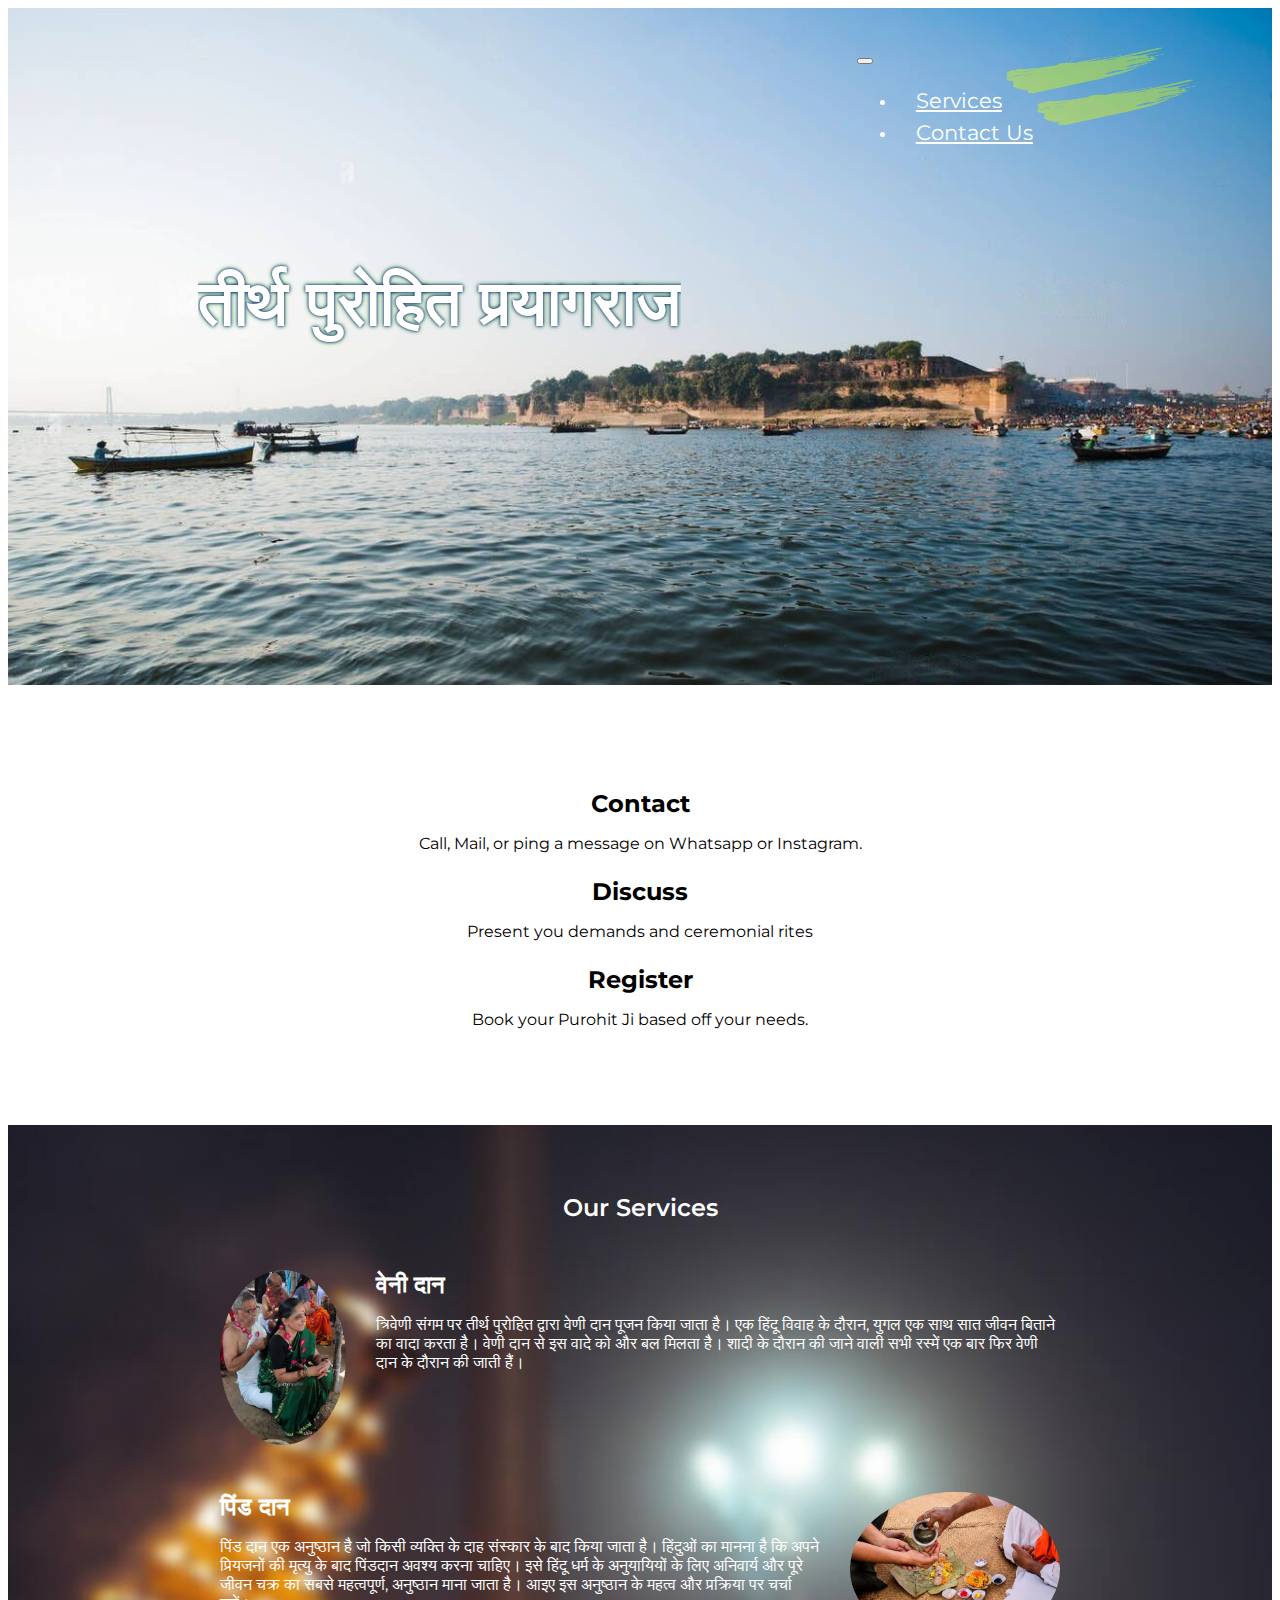
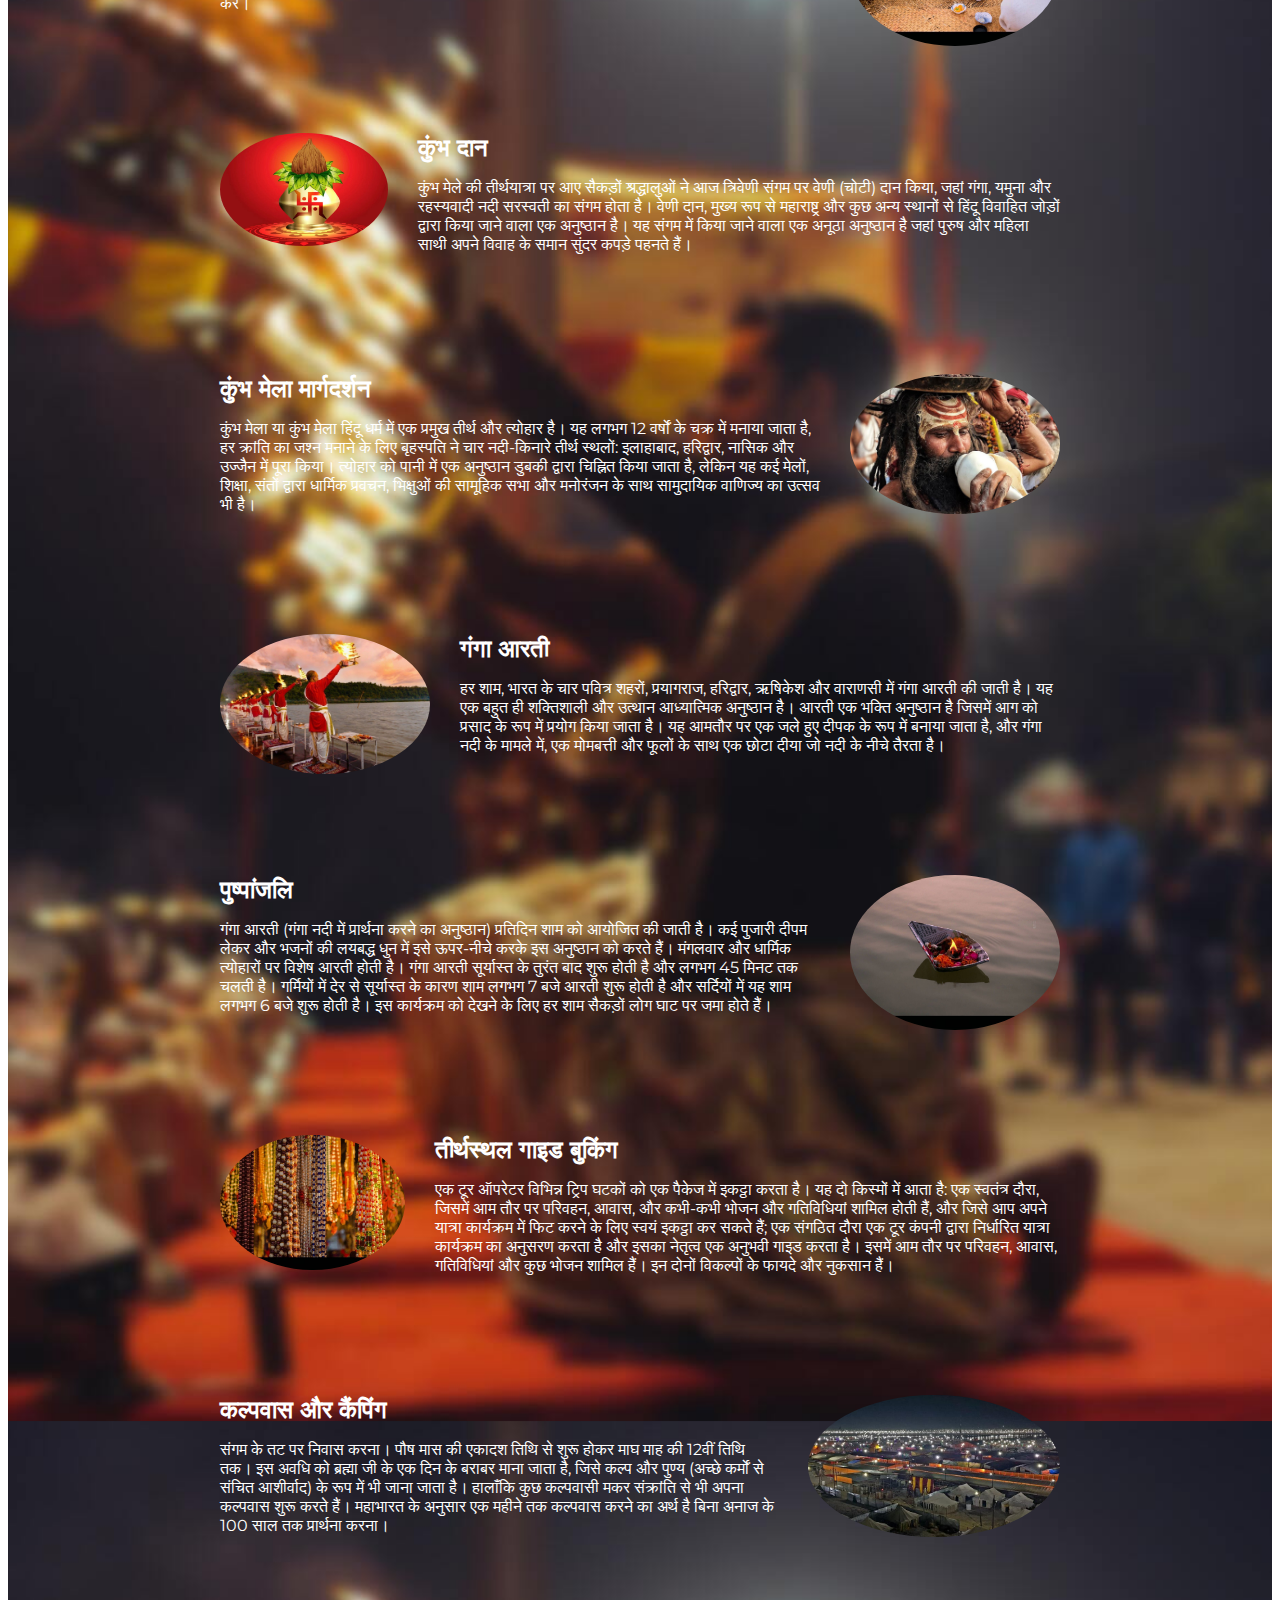
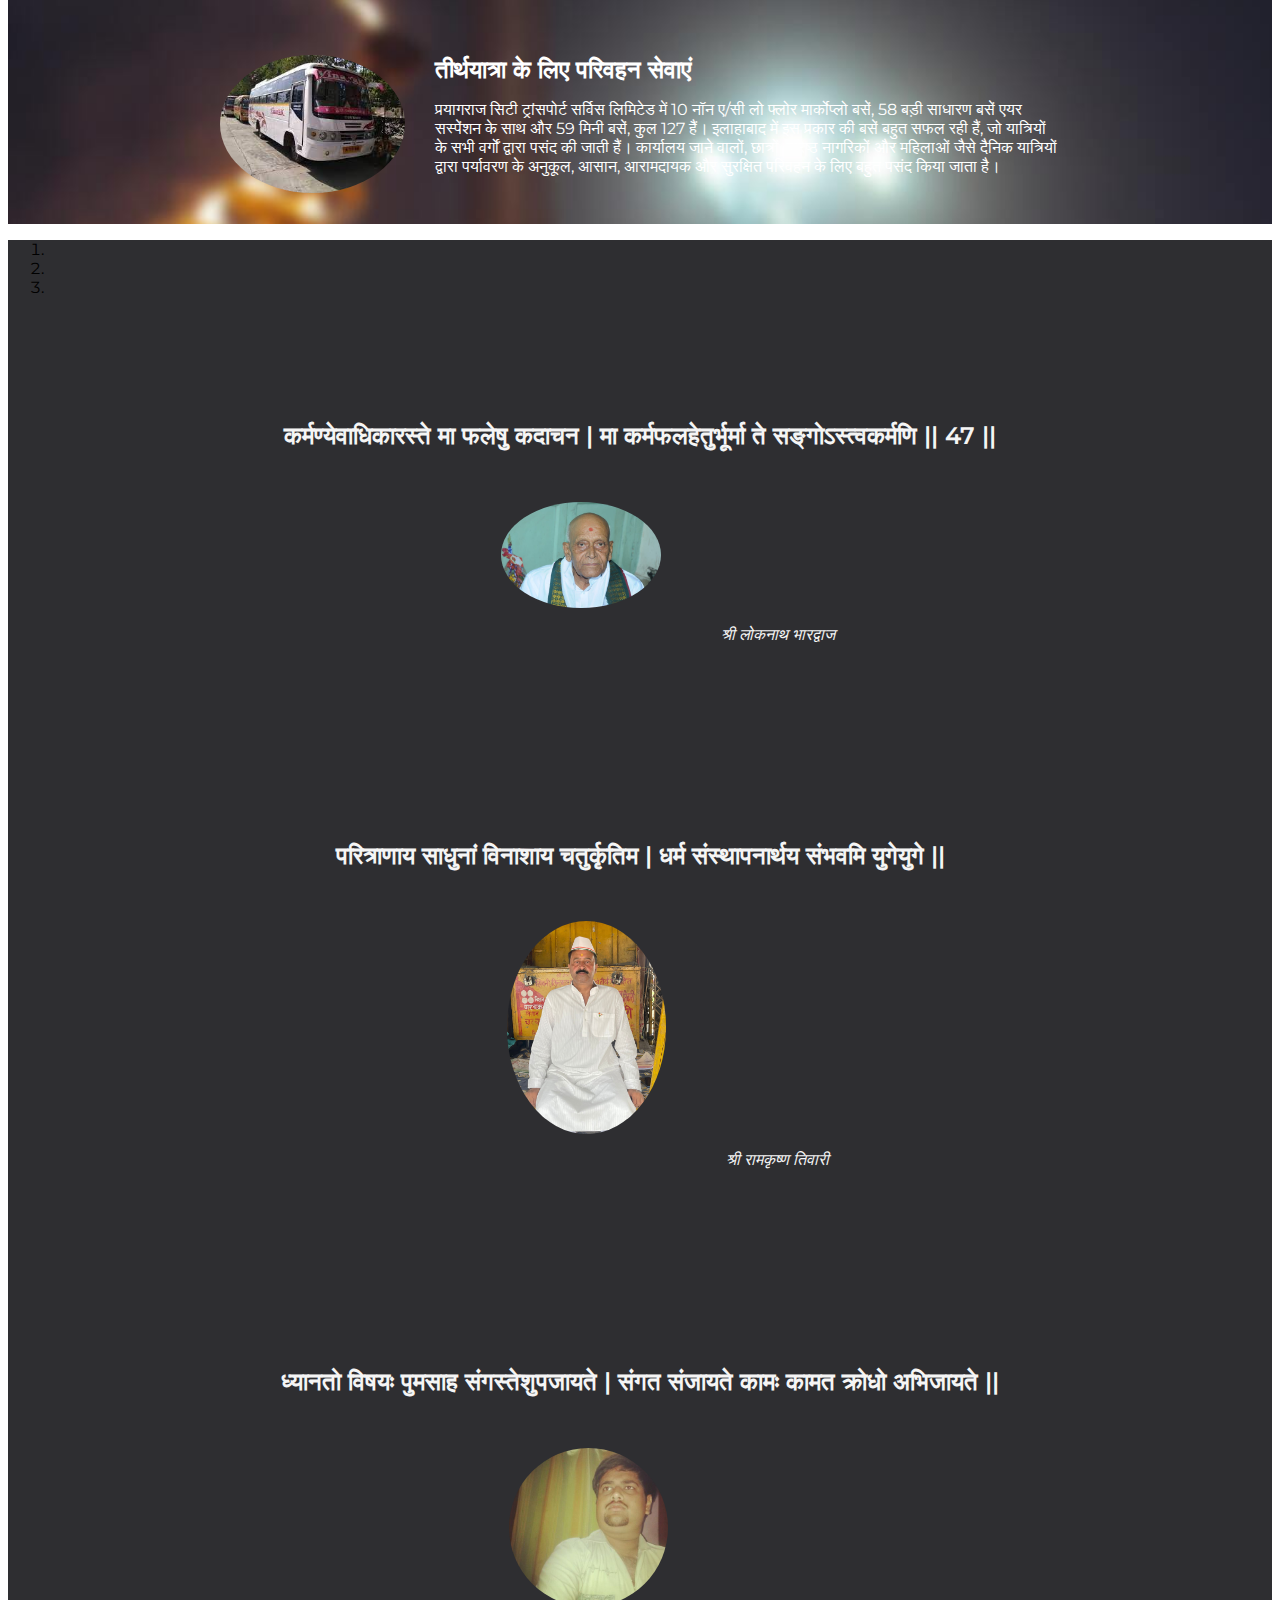
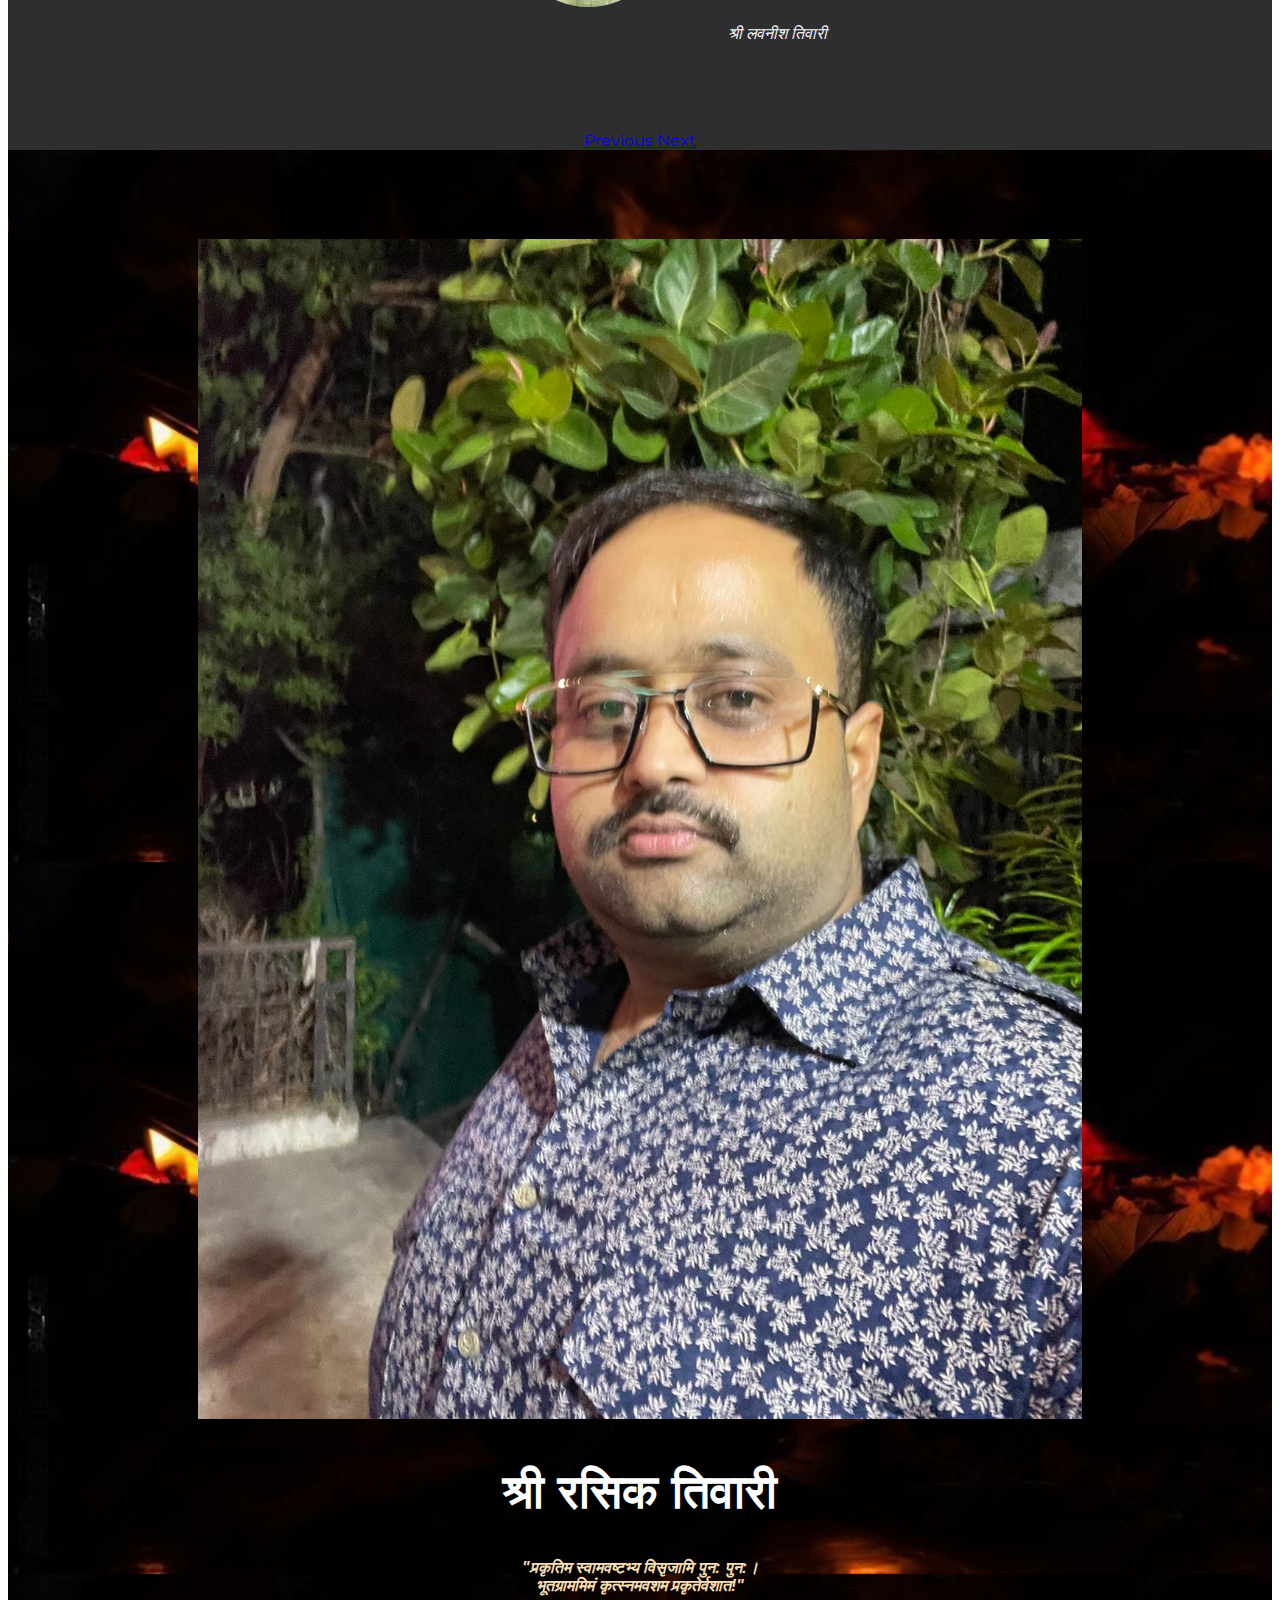
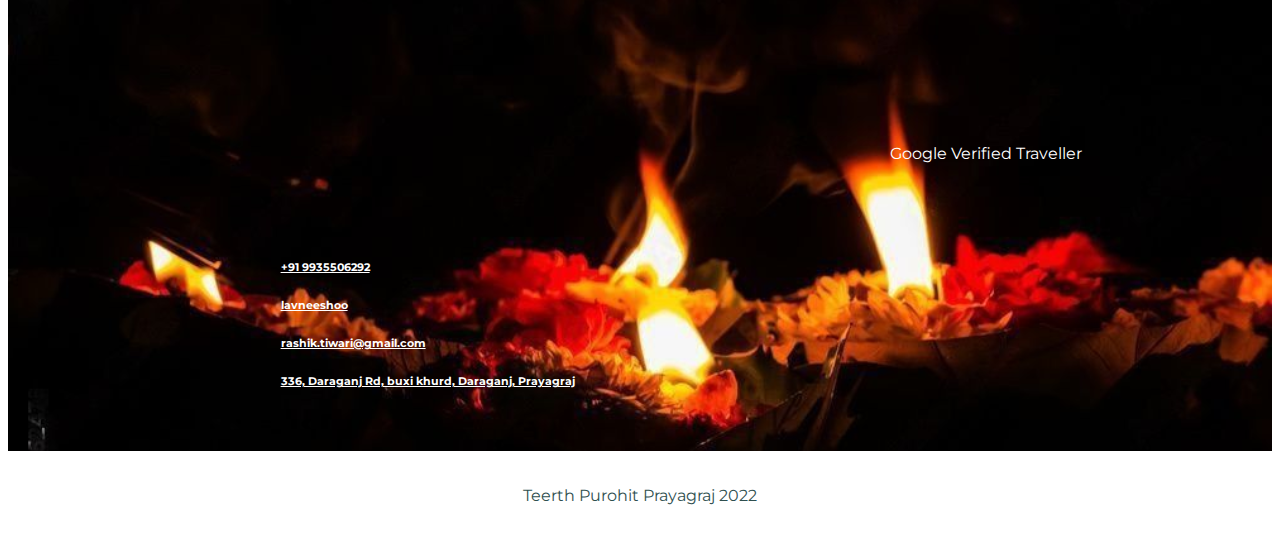
<file: index.html>
<!DOCTYPE html>
<html lang="en">

<head>
    <meta charset="UTF-8">
    <meta http-equiv="X-UA-Compatible" content="IE=edge">
    <meta name="viewport" content="width=device-width, initial-scale=1.0">
    <meta name="google-site-verification" content="mBwnCfKxTH8XObZZvdwL-9DozWJFqPZ1GsyMK__n_Os" />
    <title>Teerth Purohit Prayagraj</title>
    <link rel="preconnect" href="https://fonts.googleapis.com">
    <link rel="preconnect" href="https://fonts.gstatic.com" crossorigin>
    <link href="https://fonts.googleapis.com/css2?family=Montserrat:wght@400;900&family=Ubuntu&display=swap"
        rel="stylesheet">
    <!-- <link rel="preconnect" href="https://fonts.googleapis.com">
  <link rel="preconnect" href="https://fonts.gstatic.com" crossorigin> -->
    <link href="https://fonts.googleapis.com/css2?family=Montserrat:wght@100;200;300;400;500;700;800;900&display=swap"
        rel="stylesheet">
    <link href="https://cdn.jsdelivr.net/npm/bootstrap@5.1.3/dist/css/bootstrap.min.css" rel="stylesheet"
        integrity="sha384-1BmE4kWBq78iYhFldvKuhfTAU6auU8tT94WrHftjDbrCEXSU1oBoqyl2QvZ6jIW3" crossorigin="anonymous">
    <script src="https://cdn.jsdelivr.net/npm/bootstrap@5.1.3/dist/js/bootstrap.bundle.min.js"
        integrity="sha384-ka7Sk0Gln4gmtz2MlQnikT1wXgYsOg+OMhuP+IlRH9sENBO0LRn5q+8nbTov4+1p" crossorigin="anonymous">
    </script>

    <link rel="stylesheet" href="https://cdn.jsdelivr.net/npm/bootstrap@4.6.2/dist/css/bootstrap.min.css"
        integrity="sha384-xOolHFLEh07PJGoPkLv1IbcEPTNtaed2xpHsD9ESMhqIYd0nLMwNLD69Npy4HI+N" crossorigin="anonymous">

    <link rel="stylesheet" href="css/styles.css">

    <link rel="stylesheet" href="https://use.fontawesome.com/releases/v5.6.3/css/all.css"
        integrity="sha384-UHRtZLI+pbxtHCWp1t77Bi1L4ZtiqrqD80Kn4Z8NTSRyMA2Fd33n5dQ8lWUE00s/" crossorigin="anonymous">

</head>

<body>
    <section id="Front">
        <div class="container-fluid">
            <nav class="navbar navbar-expand-sm navbar-dark">
                <button class="navbar-toggler" type="button" data-toggle="collapse"
                    data-target="#navbarSupportedContent" aria-controls="navbarSupportedContent" aria-expanded="false"
                    aria-label="Toggle navigation">
                    <span class="navbar-toggler-icon"></span>
                </button>
                <div class="collapse navbar-collapse" id="navbarSupportedContent">
                    <ul class="navbar-nav ms-auto">
                        <li class="nav-item">
                            <a class="nav-link" href="#Services">Services</a>
                            <img class="stroker" src="images/stroke-before.png" alt="" srcset="">
                        </li>
                        <li class="nav-item">
                            <a class="nav-link" href="#Owner">Contact Us</a>
                            <img class="stroker" src="images/stroke-before.png" alt="" srcset="">
                        </li>
                    </ul>
                </div>
            </nav>
            <h1 class="typewriter">तीर्थ पुरोहित प्रयागराज</h1>
        </div>
    </section>

    <section id="Features">
        <div class="row">

            <div class="col-lg-4">
                <a href="#Owner"><i class="fa-4x fas feature-icon fa-solid fa-address-book"></i></a>
                <h3>Contact</h3>
                <p>Call, Mail, or ping a message on Whatsapp or Instagram.</p>
            </div>

            <div class="col-lg-4">
                <a href="#Owner"><i class="fa-4x fas feature-icon fa-solid fa-check-circle"></i></a>
                <h3>Discuss</h3>
                <p>Present you demands and ceremonial rites</p>
            </div>

            <div class="col-lg-4">
                <a href="#Owner"><i class="fa-4x fas feature-icon fa-solid fa-bookmark"></i></a>
                <h3>Register</h3>
                <p>Book your Purohit Ji based off your needs.</p>
            </div>
        </div>
    </section>


    <section id="Services">
        <div class="skills">
            <h2>Our Services</h2>

            <div class="skill-row">
                <img class="skillpic" id="veniPic" src="images/veni-daan-transformed.jpeg" alt="">
                <h3>वेनी दान</h3>
                <p>त्रिवेणी संगम पर तीर्थ पुरोहित द्वारा वेणी दान पूजन किया जाता है। एक हिंदू विवाह के दौरान, युगल एक साथ सात जीवन बिताने का वादा करता है। वेणी दान से इस वादे को और बल मिलता है। शादी के दौरान की जाने वाली सभी रस्में एक बार फिर वेणी दान के दौरान की जाती हैं।
                </p>
            </div>
            <div style="clear:both"></div>

            <div class="skill-row">
                <img class="skillpic" id="pindPic" src="images/pind-daan.jpeg" alt="">
                <h3>पिंड दान</h3>
                <p>पिंड दान एक अनुष्ठान है जो किसी व्यक्ति के दाह संस्कार के बाद किया जाता है। हिंदुओं का मानना है कि अपने प्रियजनों की मृत्यु के बाद पिंडदान अवश्य करना चाहिए। इसे हिंदू धर्म के अनुयायियों के लिए अनिवार्य और पूरे जीवन चक्र का सबसे महत्वपूर्ण, अनुष्ठान माना जाता है। आइए इस अनुष्ठान के महत्व और प्रक्रिया पर चर्चा करें।</p>
            </div>
            <div style="clear:both"></div>

            <div class="skill-row">
                <img class="skillpic" id="kumbhDaanPic" src="images/kumbh-daan.jpeg" alt="">
                <h3>कुंभ दान</h3>
                <p>कुंभ मेले की तीर्थयात्रा पर आए सैकड़ों श्रद्धालुओं ने आज त्रिवेणी संगम पर वेणी (चोटी) दान किया, जहां गंगा, यमुना और रहस्यवादी नदी सरस्वती का संगम होता है। वेणी दान, मुख्य रूप से महाराष्ट्र और कुछ अन्य स्थानों से हिंदू विवाहित जोड़ों द्वारा किया जाने वाला एक अनुष्ठान है। यह संगम में किया जाने वाला एक अनूठा अनुष्ठान है जहां पुरुष और महिला साथी अपने विवाह के समान सुंदर कपड़े पहनते हैं।</p>
            </div>
            <div style="clear:both"></div>

            <div class="skill-row">
                <img class="skillpic" id="kumbhMelaPic" src="images/kumbh-mela-guide.jpg" alt="">
                <h3>कुंभ मेला मार्गदर्शन</h3>
                <p>कुंभ मेला या कुंभ मेला हिंदू धर्म में एक प्रमुख तीर्थ और त्योहार है। यह लगभग 12 वर्षों के चक्र में मनाया जाता है, हर क्रांति का जश्न मनाने के लिए बृहस्पति ने चार नदी-किनारे तीर्थ स्थलों: इलाहाबाद, हरिद्वार, नासिक और उज्जैन में पूरा किया। त्योहार को पानी में एक अनुष्ठान डुबकी द्वारा चिह्नित किया जाता है, लेकिन यह कई मेलों, शिक्षा, संतों द्वारा धार्मिक प्रवचन, भिक्षुओं की सामूहिक सभा और मनोरंजन के साथ सामुदायिक वाणिज्य का उत्सव भी है।</p>
            </div>
            <div style="clear:both"></div>

            <div class="skill-row">
                <img class="skillpic" id="gangaAartiPic" src="images/ganga-aarti.jpeg" alt="">
                <h3>गंगा आरती</h3>
                <p>हर शाम, भारत के चार पवित्र शहरों, प्रयागराज, हरिद्वार, ऋषिकेश और वाराणसी में गंगा आरती की जाती है। यह एक बहुत ही शक्तिशाली और उत्थान आध्यात्मिक अनुष्ठान है। आरती एक भक्ति अनुष्ठान है जिसमें आग को प्रसाद के रूप में प्रयोग किया जाता है। यह आमतौर पर एक जले हुए दीपक के रूप में बनाया जाता है, और गंगा नदी के मामले में, एक मोमबत्ती और फूलों के साथ एक छोटा दीया जो नदी के नीचे तैरता है।</p>
            </div>
            <div style="clear:both"></div>

            <div class="skill-row">
                <img class="skillpic" id="pushpanjaliPic" src="images/pushpanjali.jpeg" alt="">
                <h3>पुष्पांजलि</h3>
                <p>गंगा आरती (गंगा नदी में प्रार्थना करने का अनुष्ठान) प्रतिदिन शाम को आयोजित की जाती है। कई पुजारी दीपम लेकर और भजनों की लयबद्ध धुन में इसे ऊपर-नीचे करके इस अनुष्ठान को करते हैं। मंगलवार और धार्मिक त्योहारों पर विशेष आरती होती है। गंगा आरती सूर्यास्त के तुरंत बाद शुरू होती है और लगभग 45 मिनट तक चलती है। गर्मियों में देर से सूर्यास्त के कारण शाम लगभग 7 बजे आरती शुरू होती है और सर्दियों में यह शाम लगभग 6 बजे शुरू होती है। इस कार्यक्रम को देखने के लिए हर शाम सैकड़ों लोग घाट पर जमा होते हैं।</p>
            </div>
            <div style="clear:both"></div>

            <div class="skill-row">
                <img class="skillpic" id="teerthGuidePic" src="images/teerth-guide.jpeg" alt="">
                <h3>तीर्थस्थल गाइड बुकिंग</h3>
                <p>एक टूर ऑपरेटर विभिन्न ट्रिप घटकों को एक पैकेज में इकट्ठा करता है। यह दो किस्मों में आता है:
                    एक स्वतंत्र दौरा, जिसमें आम तौर पर परिवहन, आवास, और कभी-कभी भोजन और गतिविधियां शामिल होती हैं, और जिसे आप अपने यात्रा कार्यक्रम में फिट करने के लिए स्वयं इकट्ठा कर सकते हैं;
                    एक संगठित दौरा एक टूर कंपनी द्वारा निर्धारित यात्रा कार्यक्रम का अनुसरण करता है और इसका नेतृत्व एक अनुभवी गाइड करता है। इसमें आम तौर पर परिवहन, आवास, गतिविधियां और कुछ भोजन शामिल हैं। इन दोनों विकल्पों के फायदे और नुकसान हैं।</p>
            </div>
            <div style="clear:both"></div>

            <div class="skill-row">
                <img class="skillpic" id="kalpvaasPic" src="images/kalpvaas.jpg" alt="">
                <h3>कल्पवास और कैंपिंग</h3>
                <p>संगम के तट पर निवास करना। पौष मास की एकादश तिथि से शुरू होकर माघ माह की 12वीं तिथि तक। इस अवधि को ब्रह्मा जी के एक दिन के बराबर माना जाता है, जिसे कल्प और पुण्य (अच्छे कर्मों से संचित आशीर्वाद) के रूप में भी जाना जाता है। हालाँकि कुछ कल्पवासी मकर संक्रांति से भी अपना कल्पवास शुरू करते हैं। महाभारत के अनुसार एक महीने तक कल्पवास करने का अर्थ है बिना अनाज के 100 साल तक प्रार्थना करना।</p>
            </div>
            <div style="clear:both"></div>

            <div class="skill-row last-service-row">
                <img class="skillpic" id="transportPic" src="images/transport.jfif" alt="">
                <h3>तीर्थयात्रा के लिए परिवहन सेवाएं</h3>
                <p>प्रयागराज सिटी ट्रांसपोर्ट सर्विस लिमिटेड में 10 नॉन ए/सी लो फ्लोर मार्कोप्लो बसें, 58 बड़ी साधारण बसें एयर सस्पेंशन के साथ और 59 मिनी बसें, कुल 127 हैं। इलाहाबाद में इस प्रकार की बसें बहुत सफल रही हैं, जो यात्रियों के सभी वर्गों द्वारा पसंद की जाती हैं। कार्यालय जाने वालों, छात्रों, वरिष्ठ नागरिकों और महिलाओं जैसे दैनिक यात्रियों द्वारा पर्यावरण के अनुकूल, आसान, आरामदायक और सुरक्षित परिवहन के लिए बहुत पसंद किया जाता है।</p>
            </div>
            <div style="clear:both"></div>
        </div>
    </section>


    <section id="Testimonials">
        <div id="carouselExampleIndicators" class="carousel slide" data-ride="carousel" data-pause="hover">
            <ol class="carousel-indicators">
                <li data-target="#carouselExampleIndicators" data-slide-to="0" class="active"></li>
                <li data-target="#carouselExampleIndicators" data-slide-to="1"></li>
                <li data-target="#carouselExampleIndicators" data-slide-to="2"></li>
            </ol>
            <div class="carousel-inner">
                <div class="carousel-item active">
                    <h2 class="testimonial-text">कर्मण्येवाधिकारस्ते मा फलेषु कदाचन |
                        मा कर्मफलहेतुर्भूर्मा ते सङ्गोऽस्त्वकर्मणि || 47 ||
                    </h2>
                    <img class="testimonial-image" src="images/3.jfif" alt="dog-profile">
                    <em>श्री लोकनाथ भारद्वाज</em>
                </div>
                <div class="carousel-item">
                    <h2 class="testimonial-text">परित्राणाय साधुनां विनाशाय चतुर्कृतिम |
                        धर्म संस्थापनार्थय संभवमि युगेयुगे ||</h2>
                    <img class="testimonial-image" src="images/1.jpeg" alt="lady-profile">
                    <em>श्री रामकृष्ण तिवारी</em>
                </div>
                <div class="carousel-item">
                    <h2 class="testimonial-text">ध्यानतो विषयः पुमसाह संगस्तेशुपजायते |
                        संगत संजायते कामः कामत क्रोधो अभिजायते ||</h2>
                    <img class="testimonial-image" src="images/4.jpg" alt="lady-profile">
                    <em>श्री लवनीश तिवारी</em>
                </div>
            </div>
            <a class="carousel-control-prev" href="#carouselExampleIndicators" role="button" data-slide="prev">
                <span class="carousel-control-prev-icon" aria-hidden="true"></span>
                <span class="sr-only">Previous</span>
            </a>
            <a class="carousel-control-next" href="#carouselExampleIndicators" role="button" data-slide="next">
                <span class="carousel-control-next-icon" aria-hidden="true"></span>
                <span class="sr-only">Next</span>
            </a>
        </div>
    </section>

    <section id="Owner">
        <div class="row">
            <div class="owner-pic col-md-6">
                <img src="images/2.jfif" alt="" srcset="">
            </div>
            <div class="owner-details col-md-6">
                <h1>श्री रसिक तिवारी</h1>
                <h4>"प्रकृतिम स्वामवष्टभ्य विसृजामि पुन: पुन:। <br>
                    भूतग्राममिमं कृत्स्नमवशम प्रकृतेर्वशात!"</h4>
                <p><img class="googlePic"/> Google Verified Traveller</p>
            </div>
        </div>

        <br><br><br>
        <div class="info">
            <div class="contacts row">
                <div class="col">
                    <h6><img id="whatsapp" /> <a href="tel:+919935506292">
                            +91 9935506292</a></h6>
                    <h6><img id="instagram" /> <a
                            href="http://www.instagram.com/lavneeshoo"> lavneeshoo</a></h6>
                </div>
                <div class="col">
                    <h6><img id="mail" /> <a
                            href="mailto:rashik.tiwari@gmail.com"> rashik.tiwari@gmail.com</a></h6>
                    <h6><img id="maps"/> <a href="https://goo.gl/maps/aMp2NH6U8dQErVmV6"> 336, Daraganj Rd, buxi khurd, Daraganj, Prayagraj</a></h6>
                </div>
            </div>
        </div>
        
    </section>

    <footer>
        <div class="end">
            <p><i class="far fa-regular fa-copyright"></i> Teerth Purohit Prayagraj 2022</p> 
        </div>
        <script src="https://code.jquery.com/jquery-3.3.1.slim.min.js"
            integrity="sha384-q8i/X+965DzO0rT7abK41JStQIAqVgRVzpbzo5smXKp4YfRvH+8abtTE1Pi6jizo" crossorigin="anonymous">
        </script>
        <script src="https://cdn.jsdelivr.net/npm/popper.js@1.14.7/dist/umd/popper.min.js"
            integrity="sha384-UO2eT0CpHqdSJQ6hJty5KVphtPhzWj9WO1clHTMGa3JDZwrnQq4sF86dIHNDz0W1" crossorigin="anonymous">
        </script>
        <script src="https://cdn.jsdelivr.net/npm/bootstrap@4.3.1/dist/js/bootstrap.min.js"
            integrity="sha384-JjSmVgyd0p3pXB1rRibZUAYoIIy6OrQ6VrjIEaFf/nJGzIxFDsf4x0xIM+B07jRM" crossorigin="anonymous">
        </script>
    </footer>
</body>

</html>
</file>
<file: css/styles.css>
#Front {
    color: #fff;
    background-image: url("../images/other-front.jpeg");
    background-size: cover;
}

.stroker {
    width: 10rem;
    position: relative;
    top: -1.5rem;
    transform: rotate(-10deg);
}

h1 {
    font-family: "Montserrat";
    font-weight: 900;
    font-size: 3rem;
    line-height: 1.5;
}

body {
    font-family: "Montserrat";
}

.container-fluid {
    padding: 3% 15%;
    padding-bottom: 18rem;
}

.typewriter {
    font-size: 4rem;
    overflow: hidden;
    display: inline-block;
    white-space: nowrap;
    letter-spacing: 0;
    animation:
        typing 4.5s steps(20, end);
    margin-top: 13rem;
    margin-left: 0px;
    text-shadow: 0 0 3px #1f09c1, 0 0 5px #189913;
}

@keyframes typing {
    from {
        width: 0;
        border-right: .1em solid orange;
    }

    to {
        width: 100%;
        border-color: transparent;
    }
}

.navbar-brand {
    /* font-family: "Ubuntu"; */
    font-size: 2.5rem;
    font-weight: bold;
    padding-left: 0%;
    margin-left: 0;
}

.navbar {
    padding-bottom: 4.5rem;
    padding-left: 0%;
    position: absolute;
    display: block;
    right: 5%;
}

.nav-item {
    padding: 0 1.2rem 0;
}

.nav-link {
    font-size: 1.3rem;
    font-weight: 400;
    font-family: "Montserrat";
}

nav .navbar-nav li a {
    color: white !important;
}

nav .navbar-nav li a:hover {
    color: chocolate !important;
}


/* Features */

#Features {
    padding: 5rem;
    text-align: center;
    position: relative;
    background-color: #fff;
}

.feature-icon {
    color: #4F98CA;
    padding-bottom: 1rem;
}

.feature-icon:hover {
    color: chocolate;
}

h3 {
    font-weight: 700;
    font-size: 1.5rem;
    margin-bottom: 1rem;
}

/* Services tab */

.skill-row {
    width: 70%;
    margin: auto;
    text-align: left;
    padding-bottom: 5rem;
}

.skillpic:hover {
    transform: scale(2);
    transition-duration: 350ms;
}

#Services {
    padding: 3rem 2rem 0rem;
    text-align: center;
    background-image: url("../images/services-blur.jpg");
    background-size: contain;
    color: white;
}

#Services h2 {
    color: white;
    font-weight: 600;
    margin-bottom: 3rem;
}

#veniPic {
    max-width: 15%;
    border-radius: 100%;
    float: left;
    margin-right: 30px;
}

#pindPic {
    max-width: 25%;
    border-radius: 100%;
    float: right;
    margin-left: 30px;
}

#kumbhDaanPic {
    max-width: 20%;
    float: left;
    margin-right: 30px;
    border-radius: 100%;
}

#kumbhMelaPic {
    max-width: 25%;
    border-radius: 100%;
    float: right;
    margin-left: 30px;
}

#gangaAartiPic {
    max-width: 25%;
    float: left;
    margin-right: 30px;
    border-radius: 100%;
}

#pushpanjaliPic {
    max-width: 25%;
    border-radius: 100%;
    float: right;
    margin-left: 30px;
}

#teerthGuidePic {
    max-width: 22%;
    float: left;
    margin-right: 30px;
    border-radius: 100%;
}

#kalpvaasPic {
    max-width: 30%;
    border-radius: 100%;
    float: right;
    margin-left: 30px;
}

#transportPic {
    max-width: 22%;
    float: left;
    margin-right: 30px;
    border-radius: 100%;
}

.last-service-row {
    padding-bottom: 2rem;
}


/* Testimonials Section */

#Testimonials {
    text-align: center;
    background-color: rgb(46, 46, 49);
}

.carousel-item {
    padding: 7% 15%;
    color: whitesmoke;
}

.testimonial-image {
    margin: 2rem 3.5rem 2rem;
    width: 18%;
    border-radius: 100%;
}

.testimonial-text {
    font-weight: 600;
}


/* Owner's Section */

#Owner {
    padding: 7% 15% 3%;
    text-align: center;
    background-image: url("../images/contact-bg.jpeg");
    background-size: contain;
    color: white;
}

#Owner .row {
    padding: auto 15rem;
}

.owner-pic img {
    width: 100%;
}

.owner-details h4 {
    color: wheat;
    font-family: 'Segoe UI', Tahoma, Geneva, Verdana, sans-serif;
    font-style: italic;
}

.owner-details p {
    padding-top: 8rem;
    text-align: right;
}

/* Contact Section  */
.contacts {
    text-align: left;
}

.col h6 {
    padding-left: 5rem;
}

h6 a {
    color: white;
}

h6 a:hover {
    color: wheat;
    text-decoration: none;
}

.googlePic {
    content: url("https://img.icons8.com/fluency/48/000000/google-logo.png");
}

#whatsapp {
    content: url("https://img.icons8.com/color/35/000000/whatsapp--v1.png");
}

#instagram {
    content: url("https://img.icons8.com/fluency/35/000000/instagram-new.png");
}

#mail {
    content: url("https://img.icons8.com/color/30/000000/gmail--v1.png");
}

#maps {
    content: url("https://img.icons8.com/color/35/000000/google-maps-new.png");
}

/* Footer Section */

.end p {
    background-color: white;
    font-family: "Montserrat";
    color: darkslategray;
    text-align: center;
    padding: 1.5%;
    padding-bottom: 1%;
}


@media (max-width: 800px) {
    .stroker {
        width: 7rem;
    }

    #Front {
        font-size: medium;
        background-image: url("../images/mobile-front.jpg");
        background-size: auto;
    }

    .nav-link {
        font-size: 1rem;
    }

    .container-fluid {
        padding: 1% 15%;
        text-align: center;
        padding-bottom: 18rem;
    }

    div.container-fluid {
        text-align: center;
        padding-inline: 0;
    }

    .typewriter {
        font-size: 2rem;
        overflow: hidden;
        display: inline-block;
        /* white-space: nowrap; */
        letter-spacing: 0;
        animation:
            typing 4.5s steps(20, end);
        margin-top: 13rem;
        margin-left: 0px;
        text-shadow: 0 0 3px #1f09c1, 0 0 5px #189913;
    }

    #veniPic {
        max-width: 25%;
        border-radius: 100%;
        float: left;
        margin-right: 30px;
    }

    #pindPic {
        max-width: 35%;
        border-radius: 100%;
        float: right;
        margin-left: 30px;
    }

    #kumbhDaanPic {
        max-width: 30%;
        float: left;
        margin-right: 30px;
        border-radius: 100%;
    }

    #kumbhMelaPic {
        max-width: 35%;
        border-radius: 100%;
        float: right;
        margin-left: 30px;
    }

    #gangaAartiPic {
        max-width: 35%;
        float: left;
        margin-right: 30px;
        border-radius: 100%;
    }

    #pushpanjaliPic {
        max-width: 35%;
        border-radius: 100%;
        float: right;
        margin-left: 30px;
    }

    #teerthGuidePic {
        max-width: 35%;
        float: left;
        margin-right: 30px;
        border-radius: 100%;
    }

    #kalpvaasPic {
        max-width: 32%;
        border-radius: 100%;
        float: right;
        margin-left: 30px;
    }

    #transportPic {
        max-width: 32%;
        float: left;
        margin-right: 30px;
        border-radius: 100%;
    }

    .last-service-row {
        padding-bottom: 2rem;
    }


    .testimonial-image {
        width: 30%;
        border-radius: 100%;
    }

    .testimonial-text {
        font-size: x-large;
        font-weight: 600;
    }

    em {
        font-size: x-small;
    }

    .owner-details h1 {
        padding-top: 2rem;
        font-size: 2rem;
    }

    .owner-details h4 {
        padding-top: 1rem;
        font-size: large;
    }

    .owner-details p {
        padding-top: 3rem;
        text-align: right;
        font-size: small;
    }

    .col h6 {
        padding: 0;
        font-size: 0.8rem;
    }

    #Owner {
        padding: 7%;
    }

    .googlePic {
        content: url("https://img.icons8.com/fluency/30/000000/google-logo.png");
    }

    #whatsapp {
        content: url("https://img.icons8.com/color/30/000000/whatsapp--v1.png");
    }

    #instagram {
        content: url("https://img.icons8.com/fluency/30/000000/instagram-new.png");
    }

    #mail {
        content: url("https://img.icons8.com/color/25/000000/gmail--v1.png");
    }

    #maps {
        content: url("https://img.icons8.com/color/30/000000/google-maps-new.png");
    }
}
</file>
